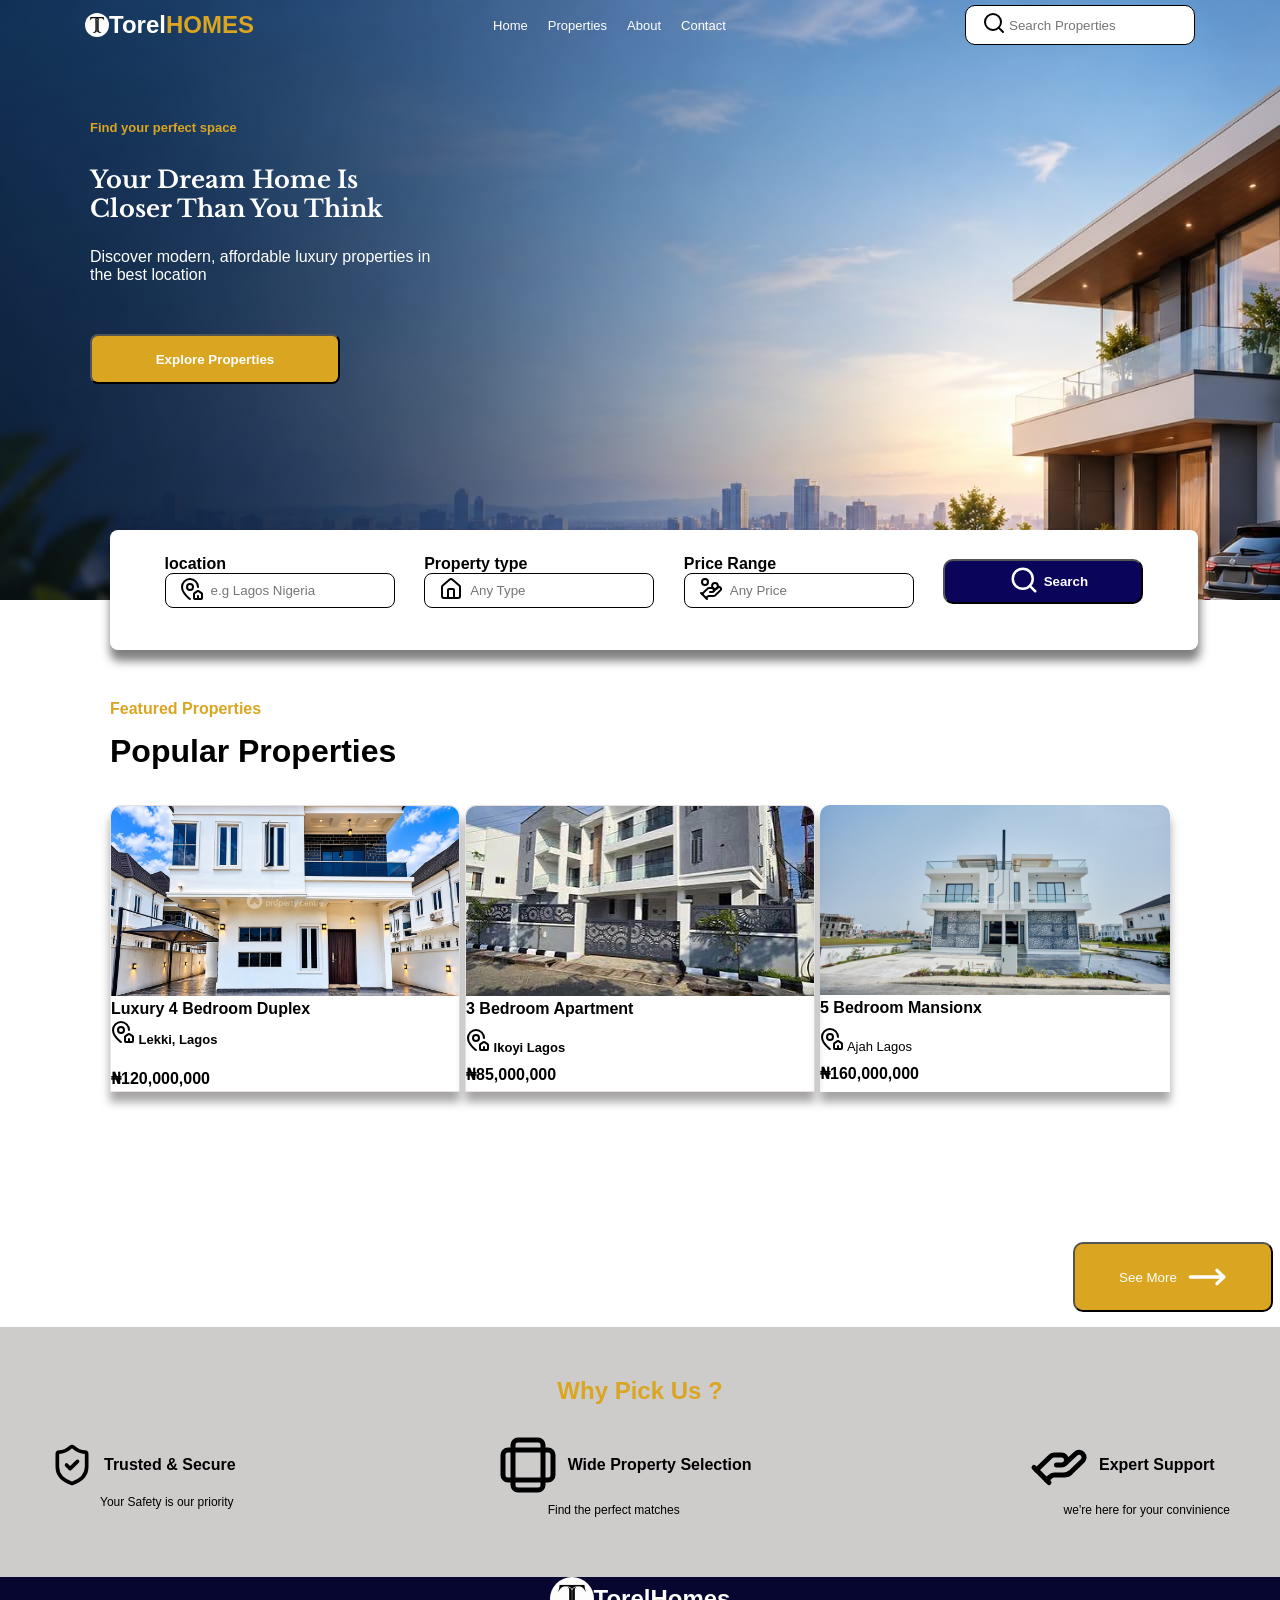
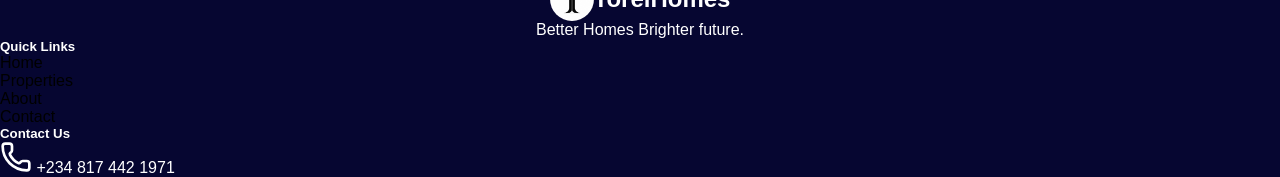
<file: index.html>
<!doctype html>
<html lang="en">
  <head>
    <meta charset="UTF-8" />
    <meta name="viewport" content="width=device-width, initial-scale=1.0" />
    <link rel="stylesheet" href="./style.css" />
    <link
      href="https://fonts.googleapis.com/css2?family=Libre+Baskerville:ital,wght@0,400..700;1,400..700&family=Playfair+Display:ital,wght@0,400..900;1,400..900&family=Poppins:ital,wght@0,100;0,200;0,300;0,400;0,500;0,600;0,700;0,800;0,900;1,100;1,200;1,300;1,400;1,500;1,600;1,700;1,800;1,900&family=Tangerine:wght@400;700&display=swap"
      rel="stylesheet"
    />
    <title>Torel Properties</title>
  </head>
  <body>
    <!-- header -->
    <header>
      <!-- logo -->
      <div class="logo-container">
        <img src="./publc/images/P.P image 4.jpeg" alt="logo" class="logo" />

        <!-- heading -->
        <h2>Torel<span>HOMES</span></h2>
      </div>

      <!-- center nav links -->
      <nav>
        <a href="#">Home </a>
        <a href="#">Properties</a>
        <a href="#">About</a>
        <a href="#">Contact</a>
      </nav>

      <!-- search -->
      <div class="interact">
        <div class="search">
          <svg
            xmlns="http://www.w3.org/2000/svg"
            width="24"
            height="24"
            viewBox="0 0 24 24"
            fill="none"
            stroke="currentColor"
            stroke-width="2"
            stroke-linecap="round"
            stroke-linejoin="round"
            class="lucide lucide-search preview-icon"
          >
            <path d="m21 21-4.34-4.34" />
            <circle cx="11" cy="11" r="8" />
          </svg>
        </div>
        <div class="createacct">
          <input type="search" placeholder="Search Properties" />
        </div>
      </div>
    </header>

    <!-- HERO SECTION -->
    <section class="hero">
      <div class="hero-text">
        <div class="hero-header">
          <p>Find your perfect space</p>
          <h1>Your Dream Home Is Closer Than You Think</h1>
          <span
            >Discover modern, affordable luxury properties in the best location
          </span>
        </div>
        <button class="explore">Explore Properties</button>
      </div>
    </section>
    <!-- END OF HERO SECTION -->

    <!-- BEGINNING OF SEARCH SECTION -->
    <section class="search-sec">
      <div class="various-searches">
        <div class="location">
          <label>location</label>
          <div class="location-text">
            <span
              ><svg
                xmlns="http://www.w3.org/2000/svg"
                width="24"
                height="24"
                viewBox="0 0 24 24"
                fill="none"
                stroke="currentColor"
                stroke-width="2"
                stroke-linecap="round"
                stroke-linejoin="round"
                class="lucide lucide-map-pin-house preview-icon"
              >
                <path
                  d="M15 22a1 1 0 0 1-1-1v-4a1 1 0 0 1 .445-.832l3-2a1 1 0 0 1 1.11 0l3 2A1 1 0 0 1 22 17v4a1 1 0 0 1-1 1z"
                />
                <path
                  d="M18 10a8 8 0 0 0-16 0c0 4.993 5.539 10.193 7.399 11.799a1 1 0 0 0 .601.2"
                />
                <path d="M18 22v-3" />
                <circle cx="10" cy="10" r="3" />
              </svg>
            </span>
            <input type="search" placeholder="e.g Lagos Nigeria" />
          </div>
        </div>

        <!-- PROPRTY TYPE SEARCH BAR -->
        <div class="property-type">
          <label>Property type</label>
          <div class="property-text">
            <span
              ><svg
                xmlns="http://www.w3.org/2000/svg"
                width="24"
                height="24"
                viewBox="0 0 24 24"
                fill="none"
                stroke="currentColor"
                stroke-width="2"
                stroke-linecap="round"
                stroke-linejoin="round"
                class="lucide lucide-house preview-icon"
              >
                <path d="M15 21v-8a1 1 0 0 0-1-1h-4a1 1 0 0 0-1 1v8" />
                <path
                  d="M3 10a2 2 0 0 1 .709-1.528l7-6a2 2 0 0 1 2.582 0l7 6A2 2 0 0 1 21 10v9a2 2 0 0 1-2 2H5a2 2 0 0 1-2-2z"
                />
              </svg>
            </span>
            <input type="search" placeholder="Any Type" />
          </div>
        </div>

        <!--  PRICE RANGE SEARCH BAR -->
        <div class="price">
          <label>Price Range</label>
          <div class="price-text">
            <span>
              <svg
                xmlns="http://www.w3.org/2000/svg"
                width="24"
                height="24"
                viewBox="0 0 24 24"
                fill="none"
                stroke="currentColor"
                stroke-width="2"
                stroke-linecap="round"
                stroke-linejoin="round"
                class="lucide lucide-hand-coins preview-icon"
              >
                <path d="M11 15h2a2 2 0 1 0 0-4h-3c-.6 0-1.1.2-1.4.6L3 17" />
                <path
                  d="m7 21 1.6-1.4c.3-.4.8-.6 1.4-.6h4c1.1 0 2.1-.4 2.8-1.2l4.6-4.4a2 2 0 0 0-2.75-2.91l-4.2 3.9"
                />
                <path d="m2 16 6 6" />
                <circle cx="16" cy="9" r="2.9" />
                <circle cx="6" cy="5" r="3" />
              </svg>
            </span>
            <input type="search" placeholder="Any Price" />
          </div>
        </div>

        <!-- SEARCH FOR ANYTHING -->
        <button class="opinions">
          <span
            ><svg
              xmlns="http://www.w3.org/2000/svg"
              width="30"
              height="30"
              viewBox="0 0 24 24"
              fill="none"
              stroke="currentColor"
              stroke-width="2"
              stroke-linecap="round"
              stroke-linejoin="round"
              class="lucide lucide-search preview-icon"
            >
              <path d="m21 21-4.34-4.34" />
              <circle cx="11" cy="11" r="8" />
            </svg>
          </span>
          Search
        </button>
      </div>
    </section>
    <!-- END OF SEARCH SECTION  -->

    <!-- BEGINNING OF PROPERTIES SECTION -->
    <section class="properties">
      <p>Featured Properties</p>
      <h1>Popular Properties</h1>

      <div class="popular-props">
        <div class="prop-one">
          <div class="imgholder">
            <img
              src="./publc/images/first house.webp"
              alt="house"
              class="propone-house"
            />
          </div>
          <div class="propone-details">
            <span>Luxury 4 Bedroom Duplex</span>
            <span class="located">
              <svg
                xmlns="http://www.w3.org/2000/svg"
                width="24"
                height="24"
                viewBox="0 0 24 24"
                fill="none"
                stroke="currentColor"
                stroke-width="2"
                stroke-linecap="round"
                stroke-linejoin="round"
                class="lucide lucide-map-pin-house preview-icon"
              >
                <path
                  d="M15 22a1 1 0 0 1-1-1v-4a1 1 0 0 1 .445-.832l3-2a1 1 0 0 1 1.11 0l3 2A1 1 0 0 1 22 17v4a1 1 0 0 1-1 1z"
                />
                <path
                  d="M18 10a8 8 0 0 0-16 0c0 4.993 5.539 10.193 7.399 11.799a1 1 0 0 0 .601.2"
                />
                <path d="M18 22v-3" />
                <circle cx="10" cy="10" r="3" />
              </svg>
              Lekki, Lagos
            </span>
            <br />
            <span>₦120,000,000</span>
            <span class="line"></span>
          </div>
        </div>
        <!--END OF PROPERTY ONE  -->

        <!-- BEGINNIG OF PROPERTY TWO -->
        <div class="prop-two">
          <div class="proptwo-holder">
            <img src="./publc/images/houses.jfif" alt="houses" class="twoimg" />
          </div>
          <div class="proptwo-text">
            <span class="para">3 Bedroom Apartment</span>
            <span class="mara"
              ><svg
                xmlns="http://www.w3.org/2000/svg"
                width="24"
                height="24"
                viewBox="0 0 24 24"
                fill="none"
                stroke="currentColor"
                stroke-width="2"
                stroke-linecap="round"
                stroke-linejoin="round"
                class="lucide lucide-map-pin-house preview-icon"
              >
                <path
                  d="M15 22a1 1 0 0 1-1-1v-4a1 1 0 0 1 .445-.832l3-2a1 1 0 0 1 1.11 0l3 2A1 1 0 0 1 22 17v4a1 1 0 0 1-1 1z"
                />
                <path
                  d="M18 10a8 8 0 0 0-16 0c0 4.993 5.539 10.193 7.399 11.799a1 1 0 0 0 .601.2"
                />
                <path d="M18 22v-3" />
                <circle cx="10" cy="10" r="3" />
              </svg>
              Ikoyi Lagos
            </span>
            <span class="dara">₦85,000,000</span>
          </div>
        </div>
        <!-- PROP TWO ENDING -->

        <!--  PROP THREE BEGINNING -->
        <div class="prop-three">
          <div class="propthree-holder">
            <img
              src="./publc/images/five bedroom.jpeg"
              alt="five bedrooms"
              class="fivebed"
            />
          </div>
          <div class="propthree-text">
            <span>5 Bedroom Mansionx</span>
            <span class="rare"
              ><svg
                xmlns="http://www.w3.org/2000/svg"
                width="24"
                height="24"
                viewBox="0 0 24 24"
                fill="none"
                stroke="currentColor"
                stroke-width="2"
                stroke-linecap="round"
                stroke-linejoin="round"
                class="lucide lucide-map-pin-house preview-icon"
              >
                <path
                  d="M15 22a1 1 0 0 1-1-1v-4a1 1 0 0 1 .445-.832l3-2a1 1 0 0 1 1.11 0l3 2A1 1 0 0 1 22 17v4a1 1 0 0 1-1 1z"
                />
                <path
                  d="M18 10a8 8 0 0 0-16 0c0 4.993 5.539 10.193 7.399 11.799a1 1 0 0 0 .601.2"
                />
                <path d="M18 22v-3" />
                <circle cx="10" cy="10" r="3" />
              </svg>
              Ajah Lagos
            </span>
            <span>₦160,000,000</span>
          </div>
        </div>
      </div>
      <button class="see-more">
        <span>
          See More
          <svg
            xmlns="http://www.w3.org/2000/svg"
            width="40"
            height="40"
            viewBox="0 0 24 24"
            fill="none"
            stroke="currentColor"
            stroke-width="2"
            stroke-linecap="round"
            stroke-linejoin="round"
            class="lucide lucide-move-right preview-icon"
          >
            <path d="M18 8L22 12L18 16" />
            <path d="M2 12H22" />
          </svg>
        </span>
      </button>
    </section>
    <!-- END OF PROPERTIES  -->

    <!-- BEGINNING OF WHY CHHOSE US -->
    <section class="reasons">
      <h1>Why Pick Us ?</h1>
      <div class="reasons-text">
        <div class="trustable">
          <span
            ><svg
              xmlns="http://www.w3.org/2000/svg"
              width="44"
              height="44"
              viewBox="0 0 24 24"
              fill="none"
              stroke="currentColor"
              stroke-width="2"
              stroke-linecap="round"
              stroke-linejoin="round"
              class="lucide lucide-shield-check preview-icon"
            >
              <path
                d="M20 13c0 5-3.5 7.5-7.66 8.95a1 1 0 0 1-.67-.01C7.5 20.5 4 18 4 13V6a1 1 0 0 1 1-1c2 0 4.5-1.2 6.24-2.72a1.17 1.17 0 0 1 1.52 0C14.51 3.81 17 5 19 5a1 1 0 0 1 1 1z"
              />
              <path d="m9 12 2 2 4-4" />
            </svg>
            Trusted & Secure
          </span>
          <p>Your Safety is our priority</p>
        </div>
        <div class="selection">
          <span
            ><svg
              xmlns="http://www.w3.org/2000/svg"
              width="60"
              height="60"
              viewBox="0 0 24 24"
              fill="none"
              stroke="currentColor"
              stroke-width="2"
              stroke-linecap="round"
              stroke-linejoin="round"
              class="lucide lucide-ratio preview-icon"
            >
              <rect width="12" height="20" x="6" y="2" rx="2" />
              <rect width="20" height="12" x="2" y="6" rx="2" />
            </svg>
            Wide Property Selection
          </span>
          <p>Find the perfect matches</p>
        </div>
        <div class="find-support">
          <span
            ><svg
              xmlns="http://www.w3.org/2000/svg"
              width="60"
              height="60"
              viewBox="0 0 24 24"
              fill="none"
              stroke="currentColor"
              stroke-width="2"
              stroke-linecap="round"
              stroke-linejoin="round"
              class="lucide lucide-hand-helping preview-icon"
            >
              <path d="M11 12h2a2 2 0 1 0 0-4h-3c-.6 0-1.1.2-1.4.6L3 14" />
              <path
                d="m7 18 1.6-1.4c.3-.4.8-.6 1.4-.6h4c1.1 0 2.1-.4 2.8-1.2l4.6-4.4a2 2 0 0 0-2.75-2.91l-4.2 3.9"
              />
              <path d="m2 13 6 6" />
            </svg>
            Expert Support
          </span>
          <p>we're here for your convinience</p>
        </div>
      </div>
    </section>
    <!-- END OF WHY CHOOSE US SECTION -->

    <!-- BEGINNING OF CONCLUSION SECTION -->
    <section class="conclusion">
      <div class="slogan">
        <img
          src="./publc/images/P.P image 4.jpeg"
          alt="torel"
          class="slogan-img"
        />
        <h2>Torel<span>Homes</span></h2>
      </div>
      <p class="brighter">Better Homes Brighter future.</p>
      <div class="conclusion-text">
        <div class="quick-links">
          <h5>Quick Links</h5>
          <p>Home</p>
          <p>Properties</p>
          <p>About</p>
          <p>Contact</p>
        </div>
        <div class="contact">
          <h5>Contact Us</h5>
          <span
            ><svg
              xmlns="http://www.w3.org/2000/svg"
              width="32"
              height="32"
              viewBox="0 0 24 24"
              fill="none"
              stroke="currentColor"
              stroke-width="2"
              stroke-linecap="round"
              stroke-linejoin="round"
              class="lucide lucide-phone preview-icon"
            >
              <path
                d="M13.832 16.568a1 1 0 0 0 1.213-.303l.355-.465A2 2 0 0 1 17 15h3a2 2 0 0 1 2 2v3a2 2 0 0 1-2 2A18 18 0 0 1 2 4a2 2 0 0 1 2-2h3a2 2 0 0 1 2 2v3a2 2 0 0 1-.8 1.6l-.468.351a1 1 0 0 0-.292 1.233 14 14 0 0 0 6.392 6.384"
              />
            </svg>
            +234 817 442 1971</span
          >
          <span></span>
          <span></span>
        </div>
      </div>
    </section>
  </body>
</html>
</file>
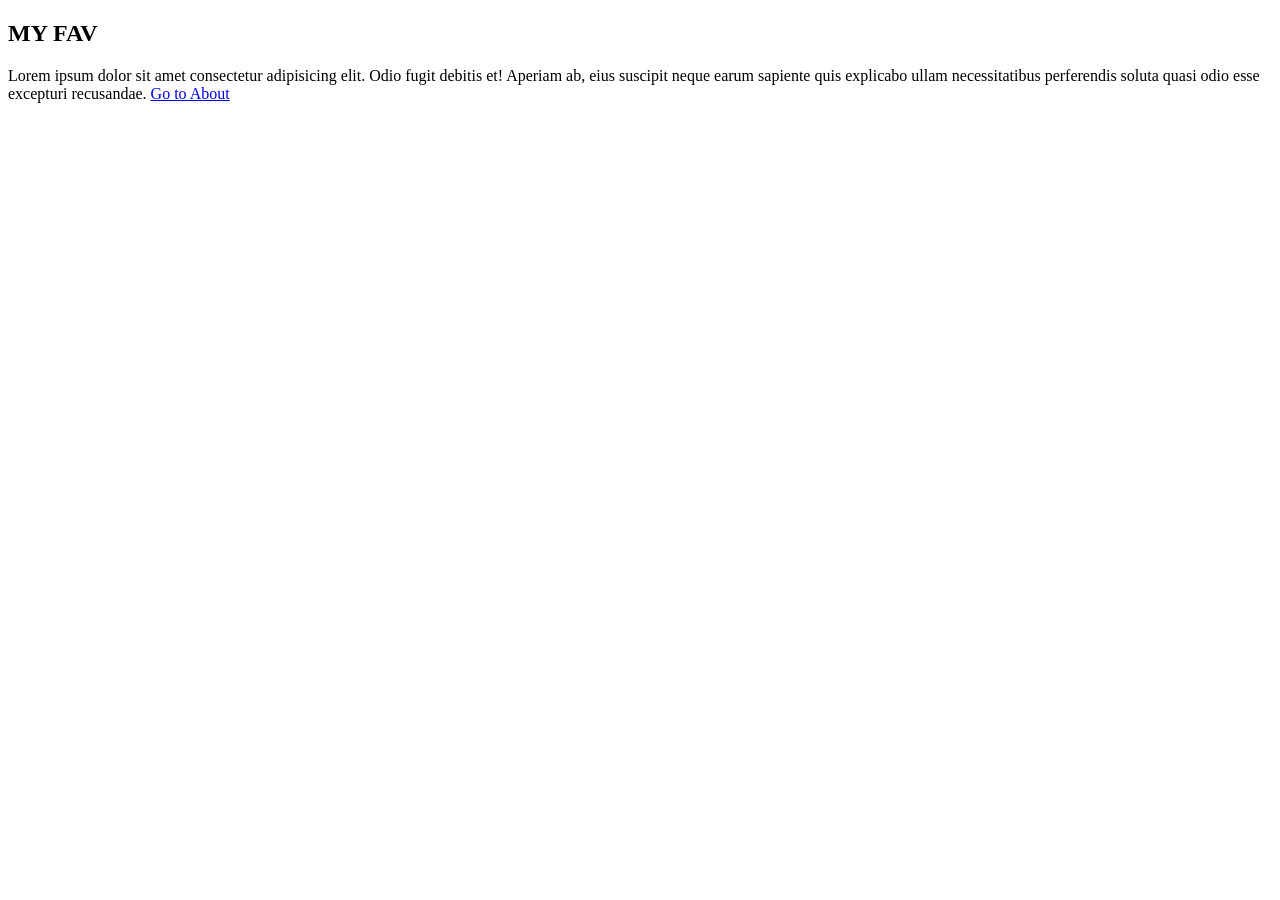
<file: about.html>
<!DOCTYPE html>
<html lang="en">
<head>
    <meta charset="UTF-8">
    <meta name="viewport" content="width=device-width, initial-scale=1.0">
    <title>About</title>
</head>
<body>
    <h2 id="my fav">MY FAV</h2>
    Lorem ipsum dolor sit amet consectetur adipisicing elit. Odio fugit debitis et! Aperiam ab, eius suscipit neque earum sapiente quis explicabo ullam necessitatibus perferendis soluta quasi odio esse excepturi recusandae.
    <a href="index.html#Go to About">Go to About</a>
</body>
</html>
</file>
<file: style.css>
* {
  margin: 0;
  padding: 0;
  box-sizing: border-box;
}

body {
  font-family: Arial, sans-serif;
  background-image: url(./publc/images/real\ estate\ background.jpeg);
  background-repeat: no-repeat;
  min-height: 550px;
  background-size: 100%;
  overflow-x: hidden;
}

:root {
  --button: rgba(218, 165, 32, 1);
  --second-button: rgb(10, 4, 90);
}

p {
  color: black;
  margin: 0;
}

a {
  color: white;
  font-size: small;
  text-decoration: none;
}

label {
  font-weight: 700;
}

header {
  display: flex;
  justify-content: space-between;
  align-items: center;
  padding: 5px 85px;
}

/* BEGINNIG OF HEADER STYLING*/
.logo-container {
  display: flex;
  justify-content: center;
  align-items: center;
}

.logo {
  width: 24px;
  height: 24px;
  display: inline-block;
  border-radius: 50%;
}

header h2 {
  color: white;
  margin: 0;
}

header span {
  color: goldenrod;
}

nav {
  display: flex;
  justify-content: center;
  align-items: center;
  gap: 20px;
}

.interact {
  display: flex;
  justify-content: center;
  align-items: center;
  border: 1px solid;
  width: 230px;
  height: 40px;
  border-radius: 10px;
  gap: 3px;
  background-color: white;
}

.createacct input {
  border: none;
  outline: none;
  box-shadow: none;
}

.createacct input:focus {
  outline: none;
  box-shadow: none;
}
/* END OF HEADER STYLING */

/* BEGINNING OF HERO SECTION STYLING */

.hero {
  background-size: 100%;
  background: no-repeat;
  height: 380px;
  width: 100%;
}

.hero-text {
  width: 350px;
  margin: 50px 90px 0;

  display: flex;
  flex-direction: column;
  gap: 50px;
}

.hero-header {
  display: flex;
  flex-direction: column;
  gap: 10px;
}

.hero-text h1 {
  color: white;
  margin-top: 20px;
  font-family: "Libre Baskerville", sans-serif;
}

.hero-text p {
  color: goldenrod;
  font-size: small;
  font-weight: 700;
  margin-top: 20px;
}

.hero-text span {
  margin-top: 15px;
  color: white;
}

.explore {
  width: 250px;
  height: 50px;
  background-color: var(--button);
  color: white;
  font-weight: 700;
  border-radius: 8px;
  margin: 0;
}
.explore:hover {
  transition: transform 0.5s ease;
  transform: scale(1.09);
}
/* END OF HERO STYLING */

/* BEGINNING OF SEARCH STYLING */
.search-sec {
  background-color: white;
  width: 85%;
  min-height: 120px;
  padding: 25px;
  box-sizing: border-box;
  border-radius: 8px;
  box-shadow: 1px 10px 10px 1px rgba(0, 0, 0, 0.5);
  position: relative;
  left: 110px;
  right: 50px;
  top: 50px;
}
.various-searches {
  display: flex;
  justify-content: space-evenly;
  align-items: center;
}
.location-text {
  width: 230px;
  height: 35px;
  display: flex;
  justify-content: center;
  align-items: center;
  gap: 7px;

  border: 1px solid;
  border-radius: 8px;
}
.location-text input {
  outline: none;
  border: none;
}
.property-text {
  width: 230px;
  height: 35px;
  display: flex;
  justify-content: center;
  align-items: center;
  gap: 7px;

  border: 1px solid;
  border-radius: 8px;
}
.property-type input {
  outline: none;
  border: none;
}
.price-text {
  width: 230px;
  height: 35px;
  display: flex;
  justify-content: center;
  align-items: center;
  gap: 7px;

  border: 1px solid;
  border-radius: 8px;
}
.price input {
  outline: none;
  border: none;
}
.opinions {
  width: 200px;
  height: 45px;
  border: ipx solid;
  background-color: var(--second-button);
  color: white;
  font-weight: 700;
  border-radius: 10px;

  display: flex;
  justify-content: center;
  align-items: center;
  gap: 5px;
  padding-left: 10px;
}
/* END OF SEARCH STYLING */

/* BEGINNING OF PROPERTIES STYLING */
.properties {
  width: cover;
  height: 100%;
  background-color: white;
  background-size: 100%;
}
.popular-props {
  display: flex;
  align-items: center;
  justify-content: space-between;
  align-items: center;
  margin: 0 110px;
}
.properties h1 {
  font-size: xx-large;
  position: relative;
  top: 115px;
  left: 110px;
}
.properties p {
  color: var(--button);
  font-weight: 600;
  position: relative;
  top: 100px;
  left: 110px;
}
.prop-one {
  width: 350px;
  height: 287px;
  border: 1px solid rgb(230, 226, 226);
  border-radius: 10px 10px 0 0;
  box-shadow: 0 10px 10px 0 rgba(127, 124, 124, 0.7);
}
.prop-one:hover {
  transition: transform 0.7s ease;
  transform: scale(1.03);
}
.propone-house {
  width: 100%;
  height: 190px;
  object-fit: cover;
  border-radius: 10px 10px 0 0;
}
.propone-details {
  margin-top: 0;
  display: flex;
  flex-direction: column;
  gap: 2px;
}
.propone-details span {
  font-weight: 700;
}
.located {
  font-weight: lighter;
  font-size: 13px;
}
/* BEGINNNG OF PROP TWO */

.prop-two {
  width: 350px;
  height: 287px;
  margin: 150px 0;
  border: 1px solid rgb(230, 226, 226);
  border-radius: 10px 10px 0 0;
  box-shadow: 0 10px 10px 0 rgba(127, 124, 124, 0.7);
}
.prop-two:hover {
  transition: transform 0.7s ease;
  transform: scale(1.03);
}
.twoimg {
  width: 100%;
  height: 190px;
  object-fit: cover;
  border-radius: 10px 10px 0 0;
}
.proptwo-text {
  display: flex;
  flex-direction: column;
  gap: 10px;
}
.proptwo-text span {
  font-weight: 700;
}
.mara {
  font-weight: lighter;
  font-size: 13px;
}
/* BEGINNING OF PROP THREE  */
.prop-three {
  width: 350px;
  height: 287px;
  margin: 150px 0;
  border-radius: 10px 10px 0 0;
  box-shadow: 0 10px 10px 0 rgba(127, 124, 124, 0.7);
}
.prop-three:hover {
  transition: transform 0.7s ease;
  transform: scale(1.05);
}
.fivebed {
  width: 100%;
  height: 190px;
  object-fit: cover;
  border-radius: 10px 10px 0 0;
}
.propthree-text {
  display: flex;
  flex-direction: column;
  gap: 10px;
  font-weight: 700;
}
.rare {
  font-weight: lighter;
  font-size: 13px;
}
.see-more {
  width: 200px;
  height: 70px;
  background-color: var(--button);
  border-radius: 10px;
  display: block;
  margin: 0 7px 15px auto;
}
.see-more span {
  display: flex;
  justify-content: center;
  align-items: center;
  gap: 10px;
  color: white;
}
/* END OF PROPERTIES STYLING */

/* BEGGINING OF REASONS STYLING */
.reasons {
  width: cover;
  height: 250px;
  background-color: rgb(206, 203, 203);
  padding: 50px;
}
.reasons h1 {
  text-align: center;
  color: var(--button);
  padding-bottom: 30px;
}
.reasons-text {
  display: flex;
  justify-content: space-between;
  align-items: center;
}
.trustable span {
  font-weight: 700;
  display: flex;
  justify-content: center;
  align-items: center;
  gap: 10px;
}
.trustable p {
  font-size: 12px;
  font-weight: lighter;
  margin: 8px 0 0 50px;
}
.selection span {
  font-weight: 700;
  display: flex;
  justify-content: center;
  align-items: center;
  gap: 10px;
}
.selection p {
  font-size: 12px;
  font-weight: lighter;
  margin: 8px 0 0 50px;
}
.find-support span {
  font-weight: 700;
  display: flex;
  justify-content: center;
  align-items: center;
  gap: 10px;
}
.find-support p {
  font-size: 12px;
  font-weight: lighter;
  margin: 8px 0 0 50px;
}
/* END OF REASON STLING  */

/* BEGINNING OF CONCLUSION STYLING */
.conclusion {
  width: 100%;
  height: 100%;
  background-color: rgb(6, 6, 49);
  color: white;
}
.slogan {
  display: flex;
  justify-content: center;
  align-items: center;
}
.slogan-img {
  width: 44px;
  height: 44px;
  display: inline-block;
  border-radius: 50%;
}
.brighter{
  color: white;
  display: flex;
  justify-content: center;
  align-items: center;
}

/* BEGINNING OF MOBILE VIEW STYLING — 320px */
@media screen and (max-width: 768px) {

  body {
    overflow-x: hidden;
    background-size: auto 550px;
    background-position: top center;
  }

  /* HEADER */
  header {
    padding: 12px;
    flex-wrap: wrap;
    gap: 12px;
  }

  .logo-container {
    gap: 5px;
  }

  .logo {
    width: 22px;
    height: 22px;
  }

  header h2 {
    font-size: 17px;
  }

  nav {
    display: none;
  }

  .interact {
    width: 135px;
    height: 32px;
    gap: 5px;
  }

  .search svg {
    width: 18px;
    height: 18px;
  }

  .createacct input {
    width: 100px;
    min-width: 0;
    font-size: 11px;
  }

  /* HERO */
  .hero {
    height: auto;
    min-height: 390px;
    background: none;
  }

  .hero-text {
    width: auto;
    margin: 35px 18px 0;
    gap: 28px;
  }

  .hero-header {
    gap: 12px;
  }

  .hero-text p {
    font-size: 12px;
    margin-top: 0;
  }

  .hero-text h1 {
    font-size: 27px;
    line-height: 1.3;
    margin-top: 8px;
  }

  .hero-text span {
    font-size: 13px;
    line-height: 1.6;
    margin-top: 5px;
  }

  .explore {
    width: 180px;
    height: 44px;
    font-size: 12px;
  }

  /* PROPERTY SEARCH */
  .search-sec {
    width: calc(100% - 28px);
    min-height: auto;
    padding: 18px 12px;
    margin: -25px auto 0;
    left: auto;
    right: auto;
    top: auto;
    position: relative;
    z-index: 2;
  }

  .various-searches {
    flex-direction: column;
    align-items: stretch;
    gap: 16px;
  }

  .location,
  .property-type,
  .price {
    width: 100%;
  }

  .location label,
  .property-type label,
  .price label {
    display: block;
    font-size: 12px;
    margin-bottom: 6px;
  }

  .location-text,
  .property-text,
  .price-text {
    width: 100%;
    height: 40px;
    justify-content: flex-start;
    padding: 0 8px;
    gap: 6px;
  }

  .location-text svg,
  .property-text svg,
  .price-text svg {
    width: 18px;
    height: 18px;
  }

  .location-text input,
  .property-text input,
  .price-text input {
    width: 100%;
    min-width: 0;
    font-size: 11px;
  }

  .opinions {
    width: 100%;
    height: 42px;
    font-size: 13px;
  }

  .opinions svg {
    width: 20px;
    height: 20px;
  }

  /* FEATURED PROPERTIES */
  .properties {
    width: 100%;
    height: auto;
    padding: 35px 14px;
  }

  .properties p {
    position: static;
    font-size: 12px;
    margin-bottom: 8px;
  }

  .properties h1 {
    position: static;
    font-size: 23px;
    margin-bottom: 22px;
  }

  .popular-props {
    flex-direction: column;
    align-items: center;
    gap: 24px;
    margin: 0;
  }

  .prop-one,
  .prop-two,
  .prop-three {
    width: 100%;
    max-width: 290px;
    height: auto;
    margin: 0;
    padding-bottom: 12px;
    border: 1px solid rgb(230, 226, 226);
    border-radius: 10px;
    overflow: hidden;
  }

  .propone-house,
  .twoimg,
  .fivebed {
    display: block;
    width: 100%;
    height: 180px;
    object-fit: cover;
  }

  .propone-details,
  .proptwo-text,
  .propthree-text {
    padding: 12px;
    gap: 8px;
    font-size: 13px;
  }

  .propone-details span,
  .proptwo-text span,
  .propthree-text span {
    overflow-wrap: anywhere;
  }

  .located,
  .mara,
  .rare {
    font-size: 11px;
    font-weight: 400;
  }

  .propone-details svg,
  .proptwo-text svg,
  .propthree-text svg {
    width: 17px;
    height: 17px;
    vertical-align: middle;
  }

  .see-more {
    width: 150px;
    height: 48px;
    margin: 25px auto 0;
  }

  .see-more svg {
    width: 24px;
    height: 24px;
  }

  /* WHY PICK US */
  .reasons {
    width: 100%;
    height: auto;
    padding: 30px 18px;
  }

  .reasons h1 {
    font-size: 23px;
    padding-bottom: 25px;
  }

  .reasons-text {
    flex-direction: column;
    align-items: flex-start;
    gap: 25px;
  }

  .trustable span,
  .selection span,
  .find-support span {
    justify-content: flex-start;
    font-size: 13px;
    gap: 10px;
  }

  .trustable svg,
  .selection svg,
  .find-support svg {
    width: 35px;
    height: 35px;
    flex-shrink: 0;
  }

  .trustable p,
  .selection p,
  .find-support p {
    font-size: 11px;
    margin: 6px 0 0 45px;
  }

  /* FOOTER */
  .conclusion {
    width: 100%;
    height: auto;
    padding: 25px 18px;
  }

  .slogan {
    justify-content: flex-start;
    gap: 8px;
  }

  .slogan-img {
    width: 32px;
    height: 32px;
  }

  .slogan h2 {
    font-size: 19px;
  }

  .brighter {
    justify-content: flex-start;
    font-size: 12px;
    margin-top: 10px;
  }

  .conclusion-text {
    display: flex;
    flex-direction: column;
    gap: 25px;
    margin-top: 25px;
  }

  .quick-links h5,
  .contact h5 {
    font-size: 15px;
    margin-bottom: 10px;
  }

  .quick-links p,
  .contact span {
    color: white;
    font-size: 12px;
    margin-bottom: 8px;
  }

  .contact svg {
    width: 20px;
    height: 20px;
    vertical-align: middle;
  }
}
</file>
